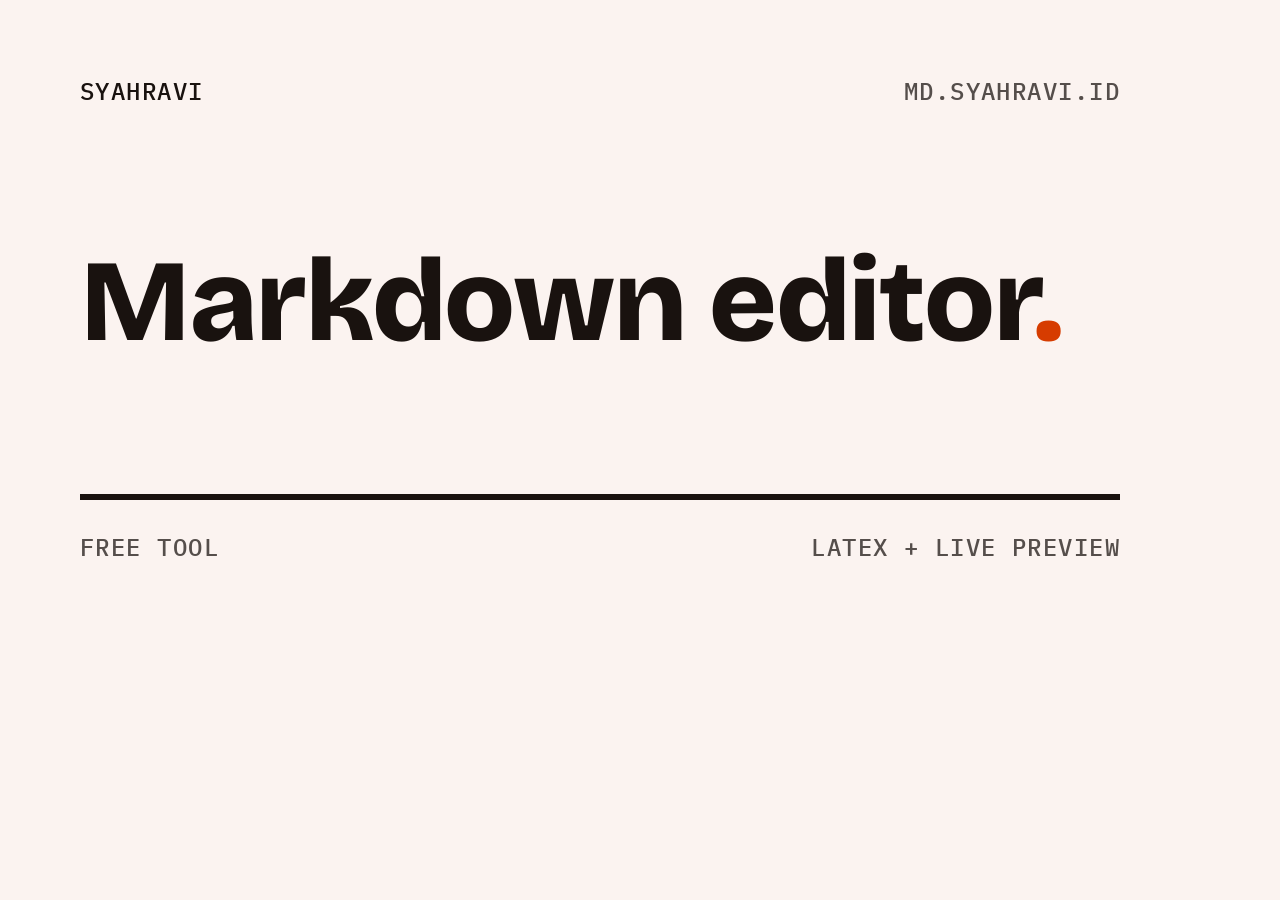
<file: scripts/og-image.html>
<!doctype html>
<!--
	Sumber og-image.png (1200×630), pola sama dengan scripts/og-image.html di syahravi.id: tokens.css dan font self-host
	dari repo ini. Render ulang dari root repo (Windows, Edge):
	"/c/Program Files (x86)/Microsoft/Edge/Application/msedge.exe" --headless=new --hide-scrollbars \
		--force-device-scale-factor=1 --window-size=1200,630 --virtual-time-budget=10000 \
		--screenshot="$PWD/og-image.png" "file:///$PWD/scripts/og-image.html"
-->
<html lang="en">
	<head>
		<meta charset="utf-8" />
		<link rel="stylesheet" href="../tokens.css" />
		<link rel="stylesheet" href="../styles.css" />
		<style>
			html,
			body {
				width: 1200px;
				height: 630px;
				overflow: hidden;
			}

			body {
				display: flex;
				flex-direction: column;
				padding: 72px 80px 64px;
				background: var(--color-paper);
				color: var(--color-ink);
			}

			.mono {
				font-family: var(--font-mono);
				font-weight: 500;
				font-size: 24px;
				letter-spacing: 0.06em;
				text-transform: uppercase;
			}

			.top {
				display: flex;
				justify-content: space-between;
			}

			.top__url {
				color: var(--color-muted);
			}

			/* Headline sama dengan h1 hero syahravi.id: display 800, line-height 1.05, tracking -0.02em. */
			h1 {
				margin-block: auto;
				font-family: var(--font-display);
				font-weight: 800;
				font-size: 116px;
				line-height: 1.05;
				letter-spacing: -0.02em;
			}

			/* Titik ember: satu-satunya aksen. */
			h1 span {
				color: var(--color-accent);
			}

			.rule {
				height: 6px;
				background: var(--color-ink);
			}

			.meta {
				display: flex;
				justify-content: space-between;
				margin-block-start: 28px;
				color: var(--color-muted);
			}
		</style>
	</head>
	<body>
		<div class="top mono">
			<span>Syahravi</span>
			<span class="top__url">md.syahravi.id</span>
		</div>
		<h1>Markdown editor<span>.</span></h1>
		<div class="rule"></div>
		<div class="meta mono">
			<span>Free tool</span>
			<span>LaTeX + live preview</span>
		</div>
	</body>
</html>
</file>
<file: tokens.css>
/* Hallmark · genre: editorial · macrostructure: Marquee Hero · theme: Manifesto (geometric-sans, ember accent)
 * nav: N9 Edge-aligned minimal · footer: Ft7 Newsletter-first · enrichment: none (typography-only)
 * anchor hue: 45 (paper/ink/rule) · accent hue: 38 (warm ember) · paper band: light
 */

:root {
  /* Color — paper/ink/neutrals tinted toward a warm anchor (hue 45) */
  --color-paper:       oklch(97% 0.010 45);
  --color-paper-2:     oklch(94.05% 0.01273 48.266);
  --color-paper-3:     oklch(91% 0.014 45);
  --color-rule:        oklch(83% 0.013 45);
  --color-neutral:     oklch(56% 0.010 45);
  --color-muted:       oklch(43% 0.010 45);
  --color-ink:         oklch(19% 0.014 45);
  --color-ink-2:       oklch(27% 0.014 45);

  /* Accent — warm ember, single hue, used sparingly */
  --color-accent:      oklch(58% 0.20 38);
  --color-accent-2:    oklch(52% 0.20 38);
  --color-accent-text: oklch(46% 0.19 38); /* small/body-sized accent text — darker for 4.5:1+ on paper */
  --color-accent-ink:  oklch(99% 0.006 38);
  --color-focus:       oklch(28% 0.03 45);
  --color-error:       oklch(55% 0.19 25);

  /* Type — 2+1: geometric-sans display, plain-sans body, mono outlier (wordmark + metadata tags only).
     Situs memakai font self-host dari Fonts API (astro.config.mjs); fallback var() dipakai scripts/og-image.html. */
  --font-display: var(--font-bricolage, "Bricolage Grotesque", ui-sans-serif, system-ui, sans-serif);
  --font-body:    var(--font-hanken, "Hanken Grotesk", ui-sans-serif, system-ui, sans-serif);
  --font-mono:    var(--font-plex-mono, "IBM Plex Mono", ui-monospace, SFMono-Regular, monospace);

  --text-xs:   0.64rem;
  --text-sm:   0.8rem;
  --text-base: 1rem;
  --text-md:   1.25rem;
  --text-lg:   1.5625rem;
  --text-xl:   1.9531rem;
  --text-2xl:  2.4414rem;
  --text-3xl:  3.0518rem;
  --text-4xl:  3.8147rem;
  --text-display:   clamp(2.75rem, 5vw + 1rem, 5.25rem);
  --text-display-s: clamp(2.25rem, 4vw + 1rem, 4rem);

  /* Space — 4pt scale, named by role */
  --space-3xs: 0.125rem;
  --space-2xs: 0.25rem;
  --space-xs:  0.5rem;
  --space-sm:  0.75rem;
  --space-md:  1rem;
  --space-lg:  1.5rem;
  --space-xl:  2.5rem;
  --space-2xl: 4rem;
  --space-3xl: 6rem;
  --space-4xl: 9rem;

  /* Motion */
  --ease-out:    cubic-bezier(0.16, 1, 0.3, 1);
  --ease-in:     cubic-bezier(0.7, 0, 0.84, 0);
  --ease-in-out: cubic-bezier(0.65, 0, 0.35, 1);
  --dur-micro: 120ms;
  --dur-short: 220ms;
  --dur-long:  420ms;

  /* Structure */
  --rule-hair:  1px;
  --rule-thick: 4px;
  --radius-sm:  0.25rem;
  --radius-md:  0.5rem;
  --content-max: 75rem;
  --banner-height: 4.5rem;

  /* Z-index — six named levels */
  --z-base:       1;
  --z-raised:     10;
  --z-dropdown:   100;
  --z-sticky:     200;
  --z-sticky-nav: 210;
  --z-modal:      400;
  --z-toast:      500;
  --z-tooltip:    600;
}
</file>
<file: styles.css>
/* Brand syahravi.id untuk md.syahravi.id. Warna, font, spacing, radius, dan motion hanya lewat tokens.css
 * (salinan persis dari repo syahravi.id; jangan diubah di sini). Light-only adalah aturan Konteks; mode gelap
 * di bawah adalah toggle pengguna (keputusan pemilik 2026-11-25) dan hanya menukar token yang sudah ada
 * (ink jadi latar, paper jadi teks), tanpa warna baru. */

@font-face {
	font-family: "Bricolage Grotesque";
	src: url(fonts/bricolage-grotesque-latin.woff2) format("woff2");
	font-weight: 600 800;
	font-style: normal;
	font-display: swap;
	unicode-range: U+0000-00FF, U+0131, U+0152-0153, U+02BB-02BC, U+02C6, U+02DA, U+02DC, U+0304, U+0308, U+0329, U+2000-206F, U+20AC, U+2122, U+2191, U+2193, U+2212, U+2215, U+FEFF, U+FFFD;
}
@font-face {
	font-family: "Hanken Grotesk";
	src: url(fonts/hanken-grotesk-latin.woff2) format("woff2");
	font-weight: 400 600;
	font-style: normal;
	font-display: swap;
	unicode-range: U+0000-00FF, U+0131, U+0152-0153, U+02BB-02BC, U+02C6, U+02DA, U+02DC, U+0304, U+0308, U+0329, U+2000-206F, U+20AC, U+2122, U+2191, U+2193, U+2212, U+2215, U+FEFF, U+FFFD;
}
@font-face {
	font-family: "IBM Plex Mono";
	src: url(fonts/ibm-plex-mono-400-latin.woff2) format("woff2");
	font-weight: 400;
	font-style: normal;
	font-display: swap;
	unicode-range: U+0000-00FF, U+0131, U+0152-0153, U+02BB-02BC, U+02C6, U+02DA, U+02DC, U+0304, U+0308, U+0329, U+2000-206F, U+20AC, U+2122, U+2191, U+2193, U+2212, U+2215, U+FEFF, U+FFFD;
}
@font-face {
	font-family: "IBM Plex Mono";
	src: url(fonts/ibm-plex-mono-500-latin.woff2) format("woff2");
	font-weight: 500;
	font-style: normal;
	font-display: swap;
	unicode-range: U+0000-00FF, U+0131, U+0152-0153, U+02BB-02BC, U+02C6, U+02DA, U+02DC, U+0304, U+0308, U+0329, U+2000-206F, U+20AC, U+2122, U+2191, U+2193, U+2212, U+2215, U+FEFF, U+FFFD;
}
/* Computer Modern: hanya diunduh saat toggle Serif dipakai. */
@font-face { font-family: texroman; src: url(cmunrm.otf); font-weight: 400; font-style: normal; }
@font-face { font-family: texroman; src: url(cmunrb.otf); font-weight: 700; font-style: normal; }

:root {
	--bg: var(--color-paper);
	--fg: var(--color-ink);
	--fg-muted: var(--color-muted);
	--surface: var(--color-paper-2);
	--surface-2: var(--color-paper-3);
	--border: var(--color-rule);
	--link: var(--color-accent-text);
	--ring: var(--color-focus);
	color-scheme: light;
}

:root.dark-mode {
	--bg: var(--color-ink);
	--fg: var(--color-paper);
	--fg-muted: var(--color-rule);
	--surface: var(--color-ink-2);
	--surface-2: var(--color-muted);
	--border: var(--color-muted);
	--link: var(--color-paper);
	--ring: var(--color-paper);
	color-scheme: dark;
}

* { margin: 0; padding: 0; box-sizing: border-box; }

html, body { height: 100%; }

body {
	display: flex;
	flex-direction: column;
	background: var(--bg);
	color: var(--fg);
	font-family: var(--font-body);
	font-size: var(--text-base);
	line-height: 1.6;
	-webkit-font-smoothing: antialiased;
}

:focus-visible { outline: 2px solid var(--ring); outline-offset: 2px; }

[hidden] { display: none !important; }

/* Header */

.bar {
	display: flex;
	flex-wrap: wrap;
	align-items: center;
	gap: var(--space-xs) var(--space-md);
	padding: var(--space-xs) var(--space-md);
	border-bottom: var(--rule-hair) solid var(--border);
}

.mark {
	padding-block: var(--space-xs);
	color: inherit;
	font: 500 var(--text-sm) / 1 var(--font-mono);
	letter-spacing: 0.06em;
	text-decoration: none;
	text-transform: uppercase;
}

.tool {
	font: 800 var(--text-md) / 1.05 var(--font-display);
	letter-spacing: -0.02em;
}

.toolbar {
	display: flex;
	flex-wrap: wrap;
	gap: var(--space-xs);
	margin-inline-start: auto;
}

.btn,
.wmd-prompt-dialog input[type="button"] {
	min-height: 2.25rem;
	padding: 0 var(--space-sm);
	background: transparent;
	color: var(--fg);
	border: var(--rule-hair) solid var(--fg);
	border-radius: var(--radius-sm);
	font: 500 var(--text-sm) / 1 var(--font-mono);
	letter-spacing: 0.06em;
	text-transform: uppercase;
	cursor: pointer;
	transition: background-color var(--dur-micro) var(--ease-out), color var(--dur-micro) var(--ease-out);
}

.btn[aria-pressed="true"] { background: var(--fg); color: var(--bg); }

@media (hover: hover) and (pointer: fine) {
	.btn:hover { background: var(--surface-2); }
	.btn[aria-pressed="true"]:hover { background: var(--fg-muted); }
}

@media (pointer: coarse) {
	.btn { min-height: 2.75rem; }
}

/* Panes */

.panes {
	flex: 1;
	min-height: 0;
	display: grid;
	grid-template-columns: minmax(0, 1fr) minmax(0, 1fr);
	grid-template-rows: minmax(0, 1fr);
}

body:not([data-mode="both"]) .panes {
	grid-template-columns: minmax(0, 1fr);
	grid-template-rows: minmax(0, 1fr);
}

body[data-mode="preview"] #wmd-input,
body[data-mode="editor"] #wmd-preview { display: none; }

#wmd-input {
	width: 100%;
	height: 100%;
	padding: var(--space-lg);
	background: var(--bg);
	color: var(--fg);
	border: 0;
	border-inline-end: var(--rule-hair) solid var(--border);
	border-radius: 0;
	resize: none;
	overflow: auto;
	font: 400 var(--text-base) / 1.6 var(--font-mono);
	tab-size: 4;
}

#wmd-input:focus-visible { outline-offset: -2px; }

body[data-mode="editor"] #wmd-input { border-inline-end: 0; }

#wmd-preview {
	min-width: 0;
	padding: var(--space-lg);
	overflow: auto;
	overflow-wrap: break-word;
}

/* Mode baca: kolom teks tengah, bukan baris selebar layar. */
body[data-mode="preview"] #wmd-preview {
	padding-inline: max(var(--space-lg), calc((100% - 48rem) / 2));
}

@media (max-width: 39.99rem) {
	/* Satu baris toolbar yang bisa digeser; padding menyisakan ruang untuk focus ring. */
	.toolbar {
		flex: 1 0 100%;
		flex-wrap: nowrap;
		overflow-x: auto;
		margin-inline: calc(var(--space-2xs) * -1);
		padding: var(--space-2xs);
	}

	.btn { flex: none; }

	.bar { padding-inline: var(--space-md); }

	body[data-mode="both"] .panes {
		grid-template-columns: minmax(0, 1fr);
		grid-template-rows: repeat(2, minmax(0, 1fr));
	}

	body[data-mode="both"] #wmd-input {
		border-inline-end: 0;
		border-block-end: var(--rule-hair) solid var(--border);
	}
}

@media (min-width: 40rem) {
	.bar { padding-inline: var(--space-lg); }
}

/* Preview typography */

html.texroman #wmd-preview { font-family: texroman, var(--font-body); }

#wmd-preview :is(h1, h2, h3, h4, h5, h6) {
	margin: var(--space-lg) 0 var(--space-sm);
	font-family: var(--font-display);
	font-weight: 800;
	line-height: 1.05;
	letter-spacing: -0.02em;
}

html.texroman #wmd-preview :is(h1, h2, h3, h4, h5, h6) { font-family: texroman, var(--font-display); }

#wmd-preview > :first-child { margin-top: 0; }
#wmd-preview h1 { font-size: var(--text-xl); }
#wmd-preview h2 { font-size: var(--text-lg); }
#wmd-preview h3 { font-size: var(--text-md); font-weight: 700; }
#wmd-preview :is(h4, h5, h6) { font-size: var(--text-base); font-weight: 700; }

#wmd-preview p { margin-bottom: var(--space-md); }

#wmd-preview :is(ul, ol) { margin-bottom: var(--space-md); padding-inline-start: var(--space-lg); }
#wmd-preview :is(ul, ol) :is(ul, ol) { margin-bottom: 0; }

#wmd-preview a {
	color: var(--link);
	text-decoration: underline;
	text-decoration-color: var(--color-accent);
	text-underline-offset: 0.2em;
}

#wmd-preview code,
#wmd-preview pre { font-family: var(--font-mono); font-size: 0.9em; }

#wmd-preview p code,
#wmd-preview li code {
	padding: 0 var(--space-2xs);
	background: var(--surface);
	border-radius: var(--radius-sm);
	white-space: pre-wrap;
}

#wmd-preview pre {
	margin: var(--space-xs) 0 var(--space-md);
	padding: var(--space-sm);
	background: var(--surface);
	border-radius: var(--radius-sm);
	overflow-x: auto;
	word-wrap: normal;
}

#wmd-preview blockquote {
	margin: var(--space-xs) 0 var(--space-md);
	padding: var(--space-sm) var(--space-md);
	background: var(--surface);
	border-inline-start: var(--rule-thick) solid var(--color-accent);
	overflow-x: auto;
	word-wrap: normal;
}

#wmd-preview blockquote p { margin-bottom: 0; }

#wmd-preview hr {
	height: var(--rule-hair);
	margin: var(--space-lg) 0;
	background: var(--border);
	border: 0;
}

#wmd-preview img { max-width: 100%; max-height: 100%; }

#wmd-preview table {
	display: block;
	width: 100%;
	margin-bottom: var(--space-md);
	overflow: auto;
	border-collapse: collapse;
}

#wmd-preview table th { font-weight: 600; }

#wmd-preview table th,
#wmd-preview table td {
	padding: var(--space-xs) var(--space-sm);
	border: var(--rule-hair) solid var(--border);
}

#wmd-preview table tr:nth-child(2n) { background: var(--surface); }

#wmd-preview .pagebreak {
	margin-bottom: var(--space-xl);
	padding-top: var(--space-lg);
	border-bottom: 1px dashed var(--border);
}

/* Footer (Ft2: satu baris) */

.foot {
	display: flex;
	flex-wrap: wrap;
	align-items: baseline;
	gap: 0 var(--space-md);
	padding: var(--space-2xs) var(--space-md);
	border-top: var(--rule-hair) solid var(--border);
	color: var(--fg-muted);
	font: 400 var(--text-xs) / 1.6 var(--font-mono);
	letter-spacing: 0.06em;
	text-transform: uppercase;
}

@media (min-width: 40rem) {
	.foot { padding-inline: var(--space-lg); }
}

.foot a {
	display: inline-block;
	padding-block: var(--space-2xs);
	color: inherit;
	text-decoration: underline;
	text-decoration-color: var(--border);
	text-underline-offset: 0.2em;
}

/* 404 */

.not-found {
	flex: 1;
	display: flex;
	flex-direction: column;
	justify-content: center;
	align-items: flex-start;
	padding: var(--space-lg);
}

.not-found__code {
	color: var(--fg-muted);
	font: 500 var(--text-xs) / 1.6 var(--font-mono);
	letter-spacing: 0.06em;
	text-transform: uppercase;
}

.not-found h1 {
	margin-top: var(--space-sm);
	font: 800 var(--text-2xl) / 1.05 var(--font-display);
	letter-spacing: -0.02em;
}

.not-found__body { margin: var(--space-md) 0 var(--space-xl); color: var(--fg-muted); }

.link {
	display: inline-block;
	padding-block: var(--space-2xs);
	color: var(--link);
	text-decoration: underline;
	text-decoration-color: var(--color-accent);
	text-underline-offset: 0.2em;
}

/* Help dialog */

#help {
	width: min(40rem, calc(100vw - 2rem));
	max-height: calc(100vh - 2rem);
	margin: auto;
	padding: var(--space-lg);
	background: var(--bg);
	color: var(--fg);
	border: var(--rule-hair) solid var(--fg);
	border-radius: var(--radius-md);
	overflow: auto;
}

#help::backdrop { background: color-mix(in oklch, var(--color-ink) 50%, transparent); }

.help-head {
	display: flex;
	align-items: center;
	justify-content: space-between;
	gap: var(--space-md);
	margin-bottom: var(--space-sm);
}

#help h2 {
	font: 800 var(--text-lg) / 1.05 var(--font-display);
	letter-spacing: -0.02em;
}

#help h3 {
	margin: var(--space-lg) 0 var(--space-xs);
	font: 500 var(--text-xs) / 1.6 var(--font-mono);
	letter-spacing: 0.06em;
	text-transform: uppercase;
	color: var(--fg-muted);
}

#help p { margin-bottom: var(--space-sm); }

#help a {
	color: var(--link);
	text-decoration: underline;
	text-decoration-color: var(--color-accent);
	text-underline-offset: 0.2em;
}

#help table { width: 100%; border-collapse: collapse; }

#help td {
	padding: var(--space-xs) 0;
	border-top: var(--rule-hair) solid var(--border);
	vertical-align: baseline;
}

#help td:first-child { padding-inline-end: var(--space-md); white-space: nowrap; }

#help kbd,
#help code {
	padding: 0 var(--space-2xs);
	background: var(--surface);
	border: var(--rule-hair) solid var(--border);
	border-radius: var(--radius-sm);
	font: 400 var(--text-sm) / 1.6 var(--font-mono);
}

#help pre {
	padding: var(--space-sm);
	background: var(--surface);
	border-radius: var(--radius-sm);
	overflow-x: auto;
	font: 400 var(--text-sm) / 1.6 var(--font-mono);
}

#help pre code { padding: 0; background: none; border: 0; }

/* Dialog tautan/gambar dari Pagedown (Ctrl+G); style inline dari JS hanya mengatur posisi dan lebar. */

.wmd-prompt-background { background: var(--color-ink); }

.wmd-prompt-dialog {
	max-width: calc(100vw - 2rem);
	padding: var(--space-md);
	background: var(--bg);
	color: var(--fg);
	border: var(--rule-hair) solid var(--fg);
	border-radius: var(--radius-md);
}

.wmd-prompt-dialog a { color: var(--link); }

.wmd-prompt-dialog input[type="text"] {
	padding: var(--space-xs) var(--space-sm);
	background: var(--bg);
	color: var(--fg);
	border: var(--rule-hair) solid var(--fg);
	border-radius: var(--radius-sm);
	font: 400 var(--text-base) / 1.6 var(--font-mono);
}

@media (prefers-reduced-motion: reduce) {
	* { transition: none !important; }
}

@media print {
	html, body { height: auto; }
	body { display: block; background: none; color: var(--color-ink); }
	.bar, .foot, #wmd-input, #help { display: none !important; }
	.panes { display: block; }
	#wmd-preview { display: block !important; padding: 0; overflow: visible; }
	#wmd-preview .pagebreak { opacity: 0; }
}
</file>
